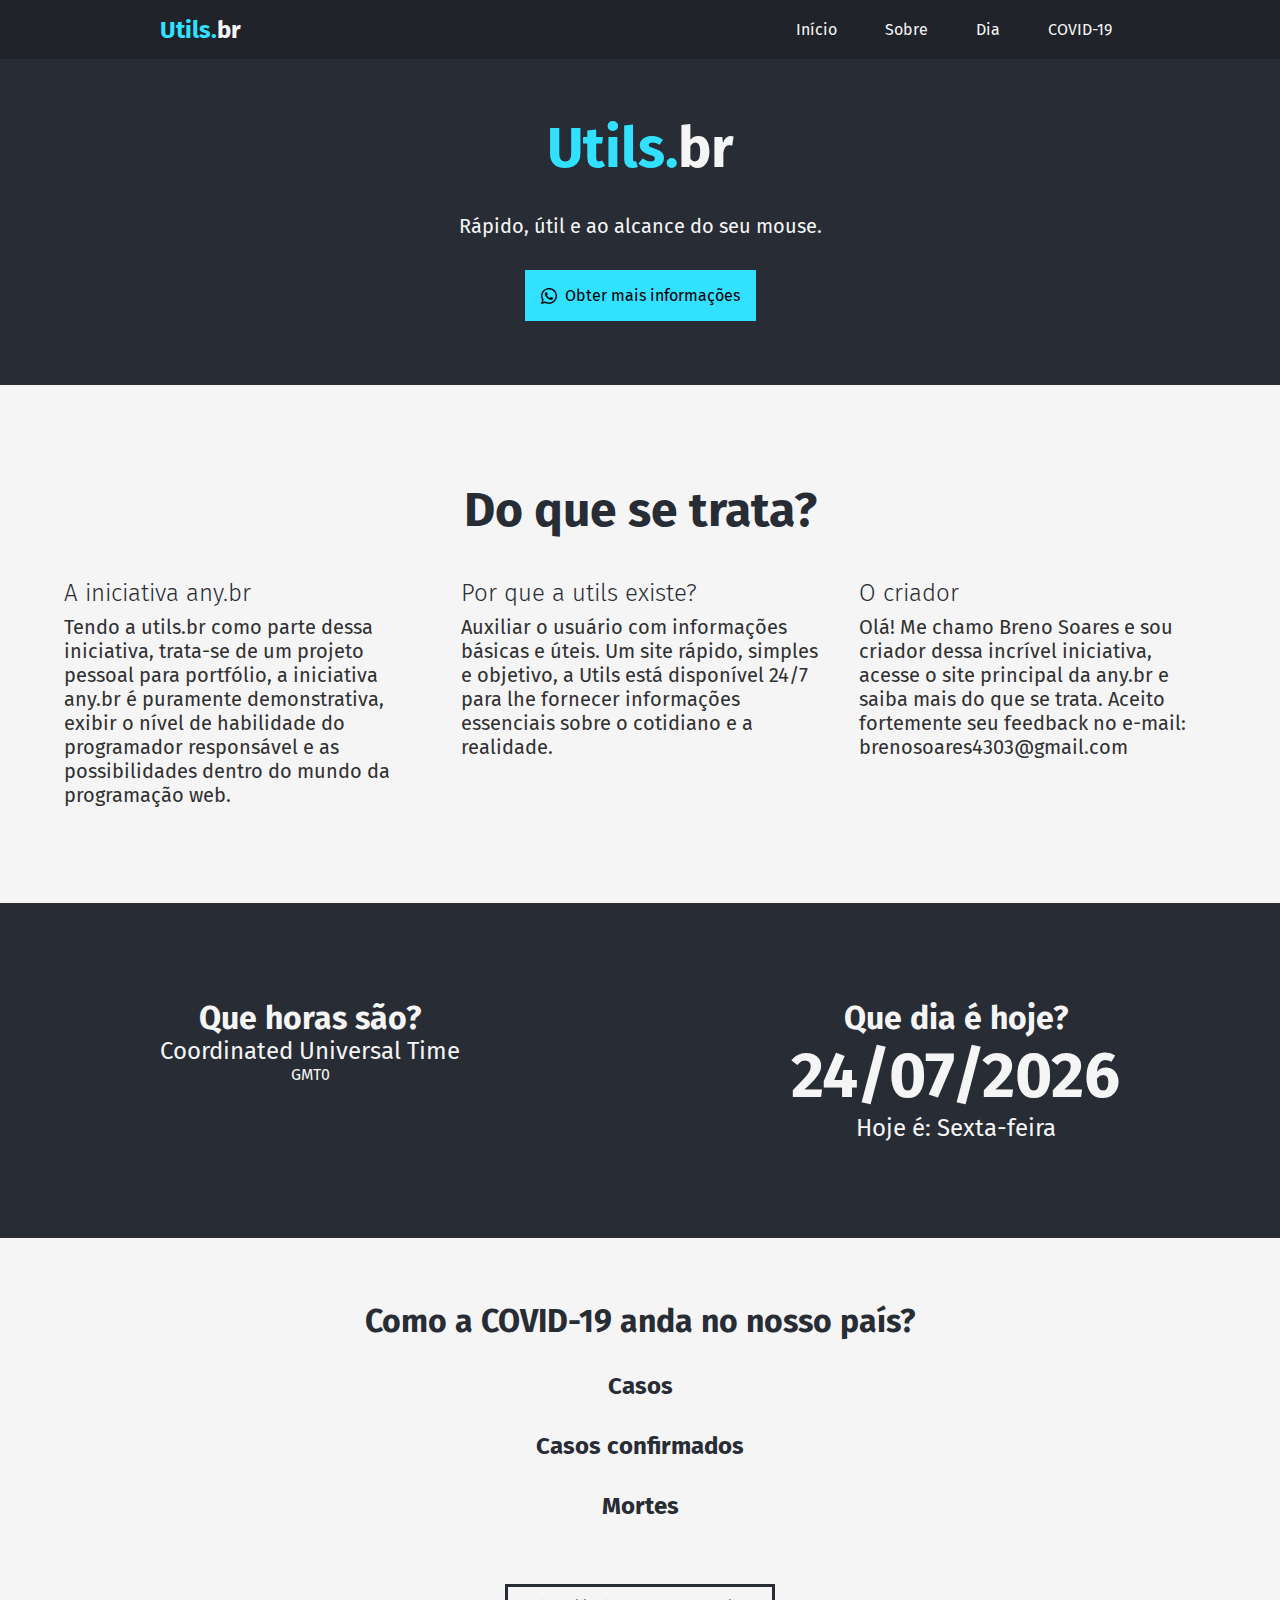
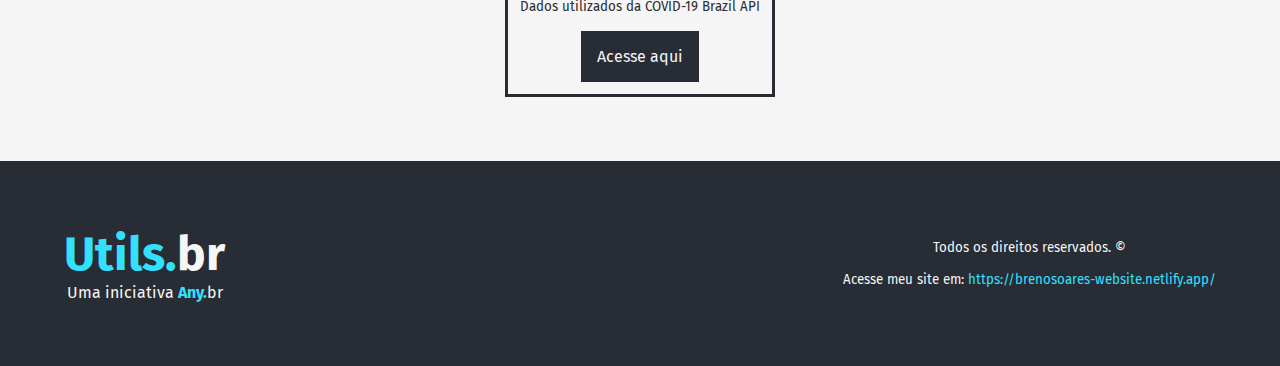
<file: index.html>
<!DOCTYPE html>
<html lang="pt-br">
  <head>
    <meta charset="UTF-8" />
    <meta http-equiv="X-UA-Compatible" content="IE=edge" />
    <meta name="viewport" content="width=device-width, initial-scale=1.0" />
    <title>Utils.br</title>

    <!-- FONTS -->
    <link rel="preconnect" href="https://fonts.googleapis.com" />
    <link rel="preconnect" href="https://fonts.gstatic.com" crossorigin />
    <link
      href="https://fonts.googleapis.com/css2?family=Fira+Sans:wght@200;300;400;500;700&display=swap"
      rel="stylesheet"
    />

    <!-- ICONS -->
    <link rel="stylesheet" href="assets/icons/style.css" />

    <!-- STYLE -->
    <link rel="stylesheet" href="style.css" />
  </head>
  <body>
    <header id="header">
      <nav class="container">
        <a href="#" class="logo title">Utils.<span>br</span></a>

        <!-- menu -->
        <div class="menu">
          <ul>
            <li class="active"><a href="#">Início</a></li>
            <li>
              <a href="#about">Sobre</a>
            </li>
            <li>
              <a href="#day-informations">Dia</a>
            </li>
            <li>
              <a href="#covid">COVID-19</a>
            </li>
          </ul>
        </div>
        <!-- /menu-->

        <div class="toggle icon-menu"></div>
        <div class="toggle icon-close"></div>
      </nav>
    </header>

    <main>
      <!-- Home -->
      <section class="section" id="home">
        <div class="content">
          <h1 class="logo">Utils.<span>br</span></h1>
          <article class="text">
            <p>
              Rápido, útil e ao alcance do seu mouse.
            </p>
          </article>
          <a
            href="https://api.whatsapp.com/send?phone=5581998289933&text=Gostaria%20de%20saber%20mais%20sobre%20a%20Utils.br!"
            target="_blank"
            class="button"
          >
            <i class="icon-whatsapp"></i> Obter mais informações</a
          >
        </div>
      </section>

      <!-- About -->
      <section class="section" id="about">
        <div class="content">
          <h1 class="title">Do que se trata?</h1>
          <div class="cards">
            <div class="card">
              <h2 class="title">A iniciativa any.br</h2>
              <p>
                Tendo a utils.br como parte dessa iniciativa, trata-se de um projeto pessoal para portfólio, a iniciativa any.br é puramente demonstrativa, exibir o nível de habilidade do programador responsável e as possibilidades dentro do mundo da programação web. 
              </p>
            </div>
            <div class="card">
              <h2 class="title">Por que a utils existe?</h2>
              <p>
                Auxiliar o usuário com informações básicas e úteis. Um site rápido, simples e objetivo, a Utils está disponível 24/7 para lhe fornecer informações essenciais sobre o cotidiano e a realidade.
              </p>
            </div>
            <div class="card">
              <h2 class="title">O criador</h2>
              <p>
                Olá! Me chamo Breno Soares e sou criador dessa incrível iniciativa, acesse o site principal da any.br e saiba mais do que se trata. Aceito fortemente seu feedback no e-mail: brenosoares4303@gmail.com
              </p>
            </div>
          </div>
        </div>
      </section>

      <!-- Day Informations -->
      <section class="section" id="day-informations">
        <div class="content">
          <div class="clock">
            <h1 class="title">Que horas são?</h2>
  
            <div class="clock-element">
              <h1 class="clock-text"></h1>
              <p class="fuse-text"></p>
              <small class="gmt-text"></small>
            </div>
          </div>
          <div class="date">
            <h1 class="title">Que dia é hoje?</h1>
            <div class="date-element">
              <h1 class="date-text"></h1>
              <p class="week-day-text"></p>
            </div>
          </div>
        </div>
      </section>
      <!-- COVID-19 informations -->
      <section class="section" id="covid">
        <div class="content">
          <h1 class="title">Como a COVID-19 anda no nosso país?</h1>

          <div class="informations">
            <div class="cases">
              <h2 class="subtitle">Casos</h2>
              <p></p>
            </div>
            <div class="confirmed-cases">
              <h2 class="subtitle">Casos confirmados</h2>
              <p></p>
            </div>
            <div class="deaths">
              <h2 class="subtitle">Mortes</h2>
              <p></p>

            </div>
            <h3 class="covid-date-time"></h3>
            <div class="credits">
              <small>Dados utilizados da COVID-19 Brazil API</small>
              <a class="button" target="_blank" href="https://github.com/devarthurribeiro/covid19-brazil-api">Acesse aqui</a>
            </div>
          </div>
        </div>
      </section>
    </main>

    <footer>
      <div class="content">
        <div class="top">
          <h1 class="logo">Utils.<span>br</span></h1>
          <p>Uma iniciativa <span class="logo">Any.</span>br</p>
        </div>
        <div class="bottom">
          <small>Todos os direitos reservados. ©</small>
          <small>Acesse meu site em: <a target="_blank" href="https://brenosoares-website.netlify.app/">https://brenosoares-website.netlify.app/</a> </small>
        </div>
      </div>
    </footer>


    <script src="main.js"></script>
    <script src="scripts/dayinformation.js"></script>
    <script src="scripts/covid.js"></script>
  </body>
</html>
</file>
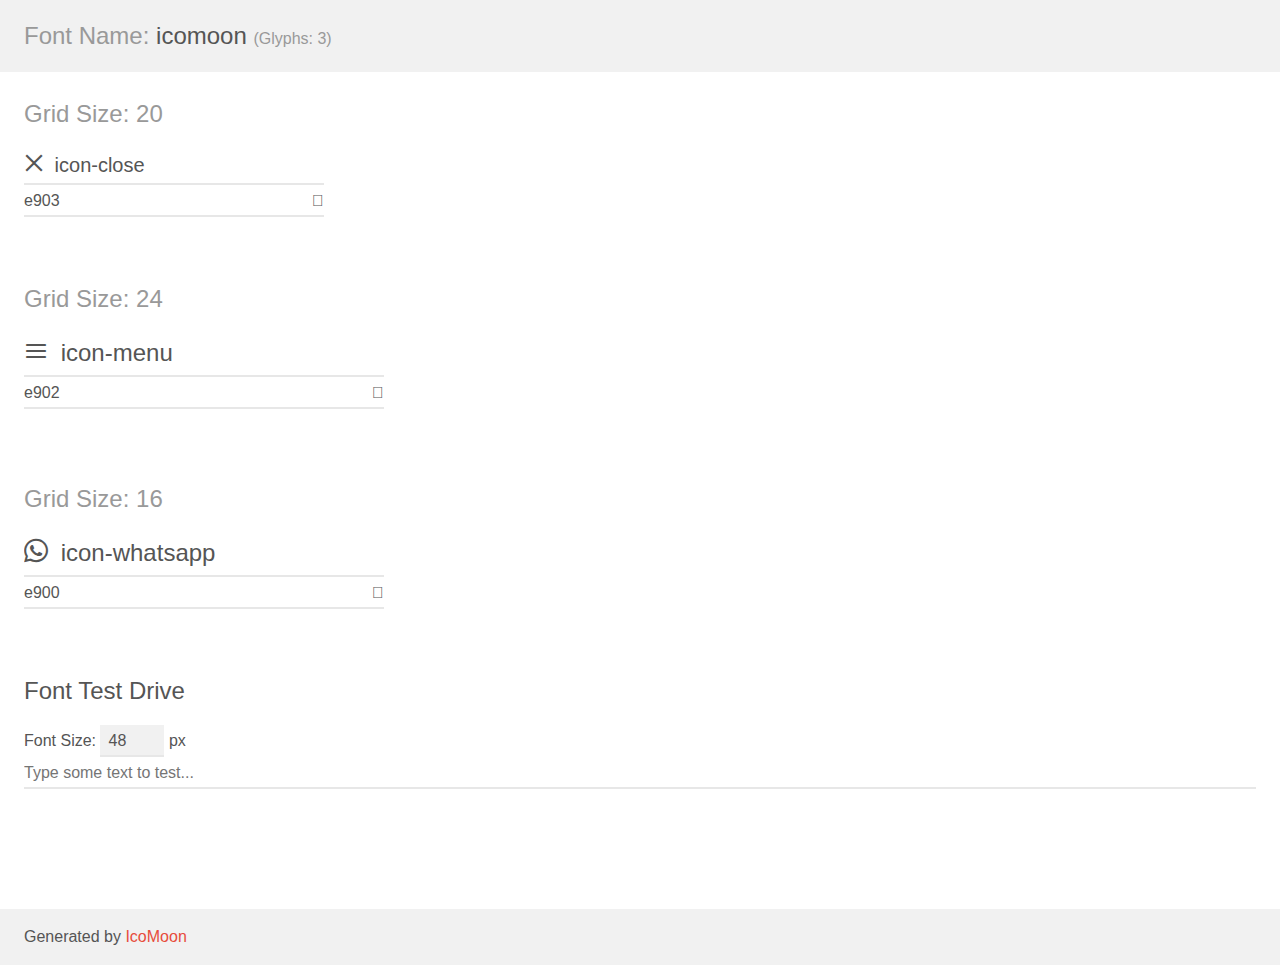
<file: assets/icons/demo.html>
<!doctype html>
<html>
<head>
    <meta charset="utf-8">
    <title>IcoMoon Demo</title>
    <meta name="description" content="An Icon Font Generated By IcoMoon.io">
    <meta name="viewport" content="width=device-width, initial-scale=1">
    <link rel="stylesheet" href="demo-files/demo.css">
    <link rel="stylesheet" href="style.css"></head>
<body>
    <div class="bgc1 clearfix">
        <h1 class="mhmm mvm"><span class="fgc1">Font Name:</span> icomoon <small class="fgc1">(Glyphs:&nbsp;3)</small></h1>
    </div>
    <div class="clearfix mhl ptl">
        <h1 class="mvm mtn fgc1">Grid Size: 20</h1>
        <div class="glyph fs1">
            <div class="clearfix bshadow0 pbs">
                <span class="icon-close"></span>
                <span class="mls"> icon-close</span>
            </div>
            <fieldset class="fs0 size1of1 clearfix hidden-false">
                <input type="text" readonly value="e903" class="unit size1of2" />
                <input type="text" maxlength="1" readonly value="&#xe903;" class="unitRight size1of2 talign-right" />
            </fieldset>
            <div class="fs0 bshadow0 clearfix hidden-true">
                <span class="unit pvs fgc1">liga: </span>
                <input type="text" readonly value="" class="liga unitRight" />
            </div>
        </div>
    </div>
    <div class="clearfix mhl ptl">
        <h1 class="mvm mtn fgc1">Grid Size: 24</h1>
        <div class="glyph fs2">
            <div class="clearfix bshadow0 pbs">
                <span class="icon-menu"></span>
                <span class="mls"> icon-menu</span>
            </div>
            <fieldset class="fs0 size1of1 clearfix hidden-false">
                <input type="text" readonly value="e902" class="unit size1of2" />
                <input type="text" maxlength="1" readonly value="&#xe902;" class="unitRight size1of2 talign-right" />
            </fieldset>
            <div class="fs0 bshadow0 clearfix hidden-true">
                <span class="unit pvs fgc1">liga: </span>
                <input type="text" readonly value="" class="liga unitRight" />
            </div>
        </div>
    </div>
    <div class="clearfix mhl ptl">
        <h1 class="mvm mtn fgc1">Grid Size: 16</h1>
        <div class="glyph fs3">
            <div class="clearfix bshadow0 pbs">
                <span class="icon-whatsapp"></span>
                <span class="mls"> icon-whatsapp</span>
            </div>
            <fieldset class="fs0 size1of1 clearfix hidden-false">
                <input type="text" readonly value="e900" class="unit size1of2" />
                <input type="text" maxlength="1" readonly value="&#xe900;" class="unitRight size1of2 talign-right" />
            </fieldset>
            <div class="fs0 bshadow0 clearfix hidden-true">
                <span class="unit pvs fgc1">liga: </span>
                <input type="text" readonly value="" class="liga unitRight" />
            </div>
        </div>
    </div>

    <!--[if gt IE 8]><!-->
    <div class="mhl clearfix mbl">
        <h1>Font Test Drive</h1>
        <label>
            Font Size: <input id="fontSize" type="number" class="textbox0 mbm"
            min="8" value="48" />
            px
        </label>
        <input id="testText" type="text" class="phl size1of1 mvl"
        placeholder="Type some text to test..." value=""/>
        <div id="testDrive" class="icon-" style="font-family: icomoon">&nbsp;
        </div>
    </div>
    <!--<![endif]-->
    <div class="bgc1 clearfix">
        <p class="mhl">Generated by <a href="https://icomoon.io/app">IcoMoon</a></p>
    </div>

    <script src="demo-files/demo.js"></script>
</body>
</html>
</file>
<file: assets/icons/style.css>
@font-face {
  font-family: 'icomoon';
  src:  url('fonts/icomoon.eot?gn257o');
  src:  url('fonts/icomoon.eot?gn257o#iefix') format('embedded-opentype'),
    url('fonts/icomoon.ttf?gn257o') format('truetype'),
    url('fonts/icomoon.woff?gn257o') format('woff'),
    url('fonts/icomoon.svg?gn257o#icomoon') format('svg');
  font-weight: normal;
  font-style: normal;
  font-display: block;
}

[class^="icon-"], [class*=" icon-"] {
  /* use !important to prevent issues with browser extensions that change fonts */
  font-family: 'icomoon' !important;
  speak: never;
  font-style: normal;
  font-weight: normal;
  font-variant: normal;
  text-transform: none;
  line-height: 1;

  /* Better Font Rendering =========== */
  -webkit-font-smoothing: antialiased;
  -moz-osx-font-smoothing: grayscale;
}

.icon-close:before {
  content: "\e903";
}
.icon-menu:before {
  content: "\e902";
}
.icon-whatsapp:before {
  content: "\e900";
}
</file>
<file: assets/icons/demo-files/demo.css>
body {
  padding: 0;
  margin: 0;
  font-family: sans-serif;
  font-size: 1em;
  line-height: 1.5;
  color: #555;
  background: #fff;
}
h1 {
  font-size: 1.5em;
  font-weight: normal;
}
small {
  font-size: .66666667em;
}
a {
  color: #e74c3c;
  text-decoration: none;
}
a:hover, a:focus {
  box-shadow: 0 1px #e74c3c;
}
.bshadow0, input {
  box-shadow: inset 0 -2px #e7e7e7;
}
input:hover {
  box-shadow: inset 0 -2px #ccc;
}
input, fieldset {
  font-family: sans-serif;
  font-size: 1em;
  margin: 0;
  padding: 0;
  border: 0;
}
input {
  color: inherit;
  line-height: 1.5;
  height: 1.5em;
  padding: .25em 0;
}
input:focus {
  outline: none;
  box-shadow: inset 0 -2px #449fdb;
}
.glyph {
  font-size: 16px;
  width: 15em;
  padding-bottom: 1em;
  margin-right: 4em;
  margin-bottom: 1em;
  float: left;
  overflow: hidden;
}
.liga {
  width: 80%;
  width: calc(100% - 2.5em);
}
.talign-right {
  text-align: right;
}
.talign-center {
  text-align: center;
}
.bgc1 {
  background: #f1f1f1;
}
.fgc1 {
  color: #999;
}
.fgc0 {
  color: #000;
}
p {
  margin-top: 1em;
  margin-bottom: 1em;
}
.mvm {
  margin-top: .75em;
  margin-bottom: .75em;
}
.mtn {
  margin-top: 0;
}
.mtl, .mal {
  margin-top: 1.5em;
}
.mbl, .mal {
  margin-bottom: 1.5em;
}
.mal, .mhl {
  margin-left: 1.5em;
  margin-right: 1.5em;
}
.mhmm {
  margin-left: 1em;
  margin-right: 1em;
}
.mls {
  margin-left: .25em;
}
.ptl {
  padding-top: 1.5em;
}
.pbs, .pvs {
  padding-bottom: .25em;
}
.pvs, .pts {
  padding-top: .25em;
}
.unit {
  float: left;
}
.unitRight {
  float: right;
}
.size1of2 {
  width: 50%;
}
.size1of1 {
  width: 100%;
}
.clearfix:before, .clearfix:after {
  content: " ";
  display: table;
}
.clearfix:after {
  clear: both;
}
.hidden-true {
  display: none;
}
.textbox0 {
  width: 3em;
  background: #f1f1f1;
  padding: .25em .5em;
  line-height: 1.5;
  height: 1.5em;
}
#testDrive {
  display: block;
  padding-top: 24px;
  line-height: 1.5;
}
.fs0 {
  font-size: 16px;
}
.fs1 {
  font-size: 20px;
}
.fs2 {
  font-size: 24px;
}
.fs3 {
  font-size: 24px;
}
</file>
<file: style.css>
/* ================================ RESET ================================== */
* {
  margin: 0;
  padding: 0;
  box-sizing: border-box;
}

/* ================================ VARIaBLES ================================== */
:root {
  --header-heigth: 3.7rem;

  --nav-color: #20232a;

  --primary-color: #282c34;
  --secondary-color: #32e0ff;

  --font-family: 'Fira sans', sans-serif;

  --font-size: 1rem;
  --title-size: 1.75rem;

  --white: #f5f5f5;
}

/* ================================ BASE ================================== */
html {
  scroll-behavior: smooth;
  font-size: 16px;
}

body {
  font: 400 var(--font-size) var(--font-family);

  background-color: var(--primary-color);

  color: var(--white);
}

a {
  text-decoration: none;

  transition: 0.2s;

  display: inline-block;
}

ul {
  list-style: none;
}

/* ================================ DEFAULTS ================================== */

#header {
  display: flex;
  width: 100%;
  margin-bottom: 2rem;
  position: fixed;
  top: 0;
  left: 0;
  z-index: 100;
  background-color: var(--nav-color);
}

.logo {
  font: 700 1.5rem 'Fira sans';

  color: var(--secondary-color);
}

.logo span {
  color: var(--white);
}

.logo.title:active {
  color: var(--white);
}

.button {
  padding: 1rem 1rem;

  font-size: 1rem;
  color: black;

  display: flex;
  width: fit-content;
  align-items: center;
  justify-content: center;
  gap: 0.5rem;

  background-color: var(--secondary-color);

  transition: 0.3s;
}

.button-alt {
  display: flex;
  flex-direction: column;
}

.button:hover {
  background-color: var(--white);
}

.container {
  margin-left: 1.5rem;
  margin-right: 1.5rem;
}

.content {
  margin-left: 2rem;
  margin-right: 2rem;
}

/* ================================ NAVIGATION ================================== */
nav {
  height: var(--header-heigth);
  width: 100%;
  display: flex;
  align-items: center;
  justify-content: space-between;
}

nav .menu {
  opacity: 0;
  visibility: hidden;
  right: -20rem;
  transition: 0.2s;
}

nav .menu ul {
  display: none;
}

nav .menu ul li a {
  padding: 0.5rem;
  transition: 0.2s;

  color: var(--white);
}

.toggle {
  color: var(--white);
  font-size: 1.5rem;
  cursor: pointer;
}

nav .icon-close {
  visibility: hidden;
  opacity: 0;
  position: absolute;
  top: 1.25rem;
  right: -1.5rem;
  transition: 0.2s;
}

nav.show .menu {
  opacity: 1;
  visibility: visible;
  background-color: var(--white);
  height: 100vh;
  width: 100vw;
  position: fixed;
  top: 0;
  right: 0;
  display: grid;
  place-content: center;

  background-color: var(--nav-color);
}

nav.show .menu ul {
  display: grid;
  height: fit-content;
  width: fit-content;

  gap: 4rem;

  text-align: center;
  font-weight: 700;
  font-size: 1.5rem;
}

nav .menu ul li:hover a {
  border-bottom: 3px solid var(--secondary-color);
}

nav.show div.icon-close {
  visibility: visible;
  opacity: 1;
  right: 1.5rem;
}

/* ================================ MAIN ================================== */
main {
  margin-top: calc(3.25rem + var(--header-heigth));
}

/* ================================ HOME ================================== */
#home {
  text-align: center;

  padding-bottom: 4rem;
}

#home .content {
  display: flex;
  flex-direction: column;
  align-items: center;

  gap: 2rem;
}

#home h1.logo {
  font-size: 3.5rem;
}

#home article {
  font-size: 1.25rem;
}

#home article span {
  font-size: 1.25rem;
}

/* ================================ ABOUT ================================== */
#about {
  background-color: var(--white);

  color: black;
}

#about .content {
  display: flex;
  flex-direction: column;
  justify-content: center;
  align-items: center;

  gap: 2.5rem;
  padding: 6rem 0;
}

#about .content h1.title {
  font-size: 3rem;
  color: var(--primary-color);
}

.cards {
  display: flex;
  flex-direction: column;

  gap: 2.5rem;
}

.card {
  display: grid;
  height: fit-content;
  flex-grow: 1;
  flex: 1;

  gap: 0.25rem;
}

.card .title {
  font-weight: 200;
  color: var(--primary-color);
}

.card p {
  font-size: 1.25rem;
  color: #303030;
}

/* ================================ DAY INFORMATIONS ================================== */
.section#day-informations {
  text-align: center;

  padding: 4rem 0;
}

.section#day-informations .content {
  display: grid;
  gap: 5rem;
}

.section#day-informations .title {
  font-size: 2rem;
}

.section#day-informations .clock-text,
.section#day-informations .date-text {
  font-size: 2.5rem;
}

/* ================================ COVID ================================== */
.section#covid {
  background-color: var(--white);

  color: var(--primary-color);

  text-align: center;

  padding: 4rem 0;
}

.section#covid .title {
  font-size: 2rem;
}

.informations {
  margin-top: 2rem;

  display: flex;
  flex-direction: column;
  align-items: center;

  gap: 2rem;
}

.subtitle {
  font-size: 1.5rem;
}

.cases p,
.confirmed-cases p,
.deaths p {
  font-weight: bold;
  font-size: 3rem;
}

.credits {
  color: var(--primary-color);

  padding: 0.75rem;

  width: fit-content;

  display: flex;
  flex-direction: column;
  align-items: center;

  gap: 1rem;

  border: 3px solid var(--primary-color);
}

.credits .button {
  background-color: var(--primary-color);

  color: var(--white);
}

.credits .button:hover {
  background-color: var(--nav-color);
}

/* ================================ FOOTER ================================== */
footer {
  display: flex;
  justify-content: center;

  text-align: center;

  padding-top: 4rem;
  padding-bottom: 4rem;
}

footer h1.logo {
  font-size: 3rem;
}

.top {
  margin-bottom: 2rem;
}

.top p span {
  font-size: 1rem;
}

.bottom {
  display: flex;
  flex-direction: column;

  gap: 1rem;
}

.bottom a {
  color: var(--secondary-color);
}

.bottom a:hover {
  color: #04d8fd;
}

/* ================================ DAY MEDIAQUERIES ================================== */
@media (min-width: 1200px) {
  /* reusable classes */
  nav.container {
    max-width: 1200px;
    margin-left: 10rem;
    margin-right: 10rem;
  }

  /* informations */
  .section#day-informations {
    padding: 6rem 6rem;
  }
}

@media (min-width: 900px) {
  /* reusable classes */
  .container {
    max-width: 1024px;
    margin-left: 5rem;
    margin-right: 5rem;
  }

  .content {
    margin-left: 4rem;
    margin-right: 4rem;
  }

  #header {
    width: 100%;
  }

  /* navigation */
  nav .menu {
    opacity: 1;
    visibility: visible;
    top: 0;

    height: 100%;
  }

  nav .menu ul {
    display: flex;
    gap: 2rem;
    height: 100%;
  }

  nav .menu ul li {
    height: 100%;
  }

  nav .menu ul li a {
    height: 100%;

    display: grid;
    align-items: center;
  }

  nav .icon-menu {
    display: none;
  }

  /* layout */
  main {
    margin-top: var(--header-height);
  }

  /* home */
  #home {
    margin-top: calc(3.5rem + var(--header-heigth));
  }

  /* about */
  .cards {
    flex-direction: row;
  }

  .card {
    gap: 0.5rem;
  }

  .card .title {
    font-size: 1.5rem;
    font-weight: 300;
  }

  /* informations */

  .section#day-informations .content {
    display: flex;
    justify-content: space-between;
  }

  .section#day-informations .title {
    font-size: 2rem;
  }

  .section#day-informations .clock-text,
  .section#day-informations .date-text {
    font-size: 4rem;
  }

  .section#day-informations p {
    font-size: 1.5rem;
  }

  .section#day-informations small {
    font-size: 1rem;
  }

  footer {
    justify-content: flex-start;
  }

  footer div.content {
    width: 100%;

    display: flex;
    align-items: center;
    justify-content: space-between;
  }

  .top {
    margin-bottom: 0;
  }
}
</file>
